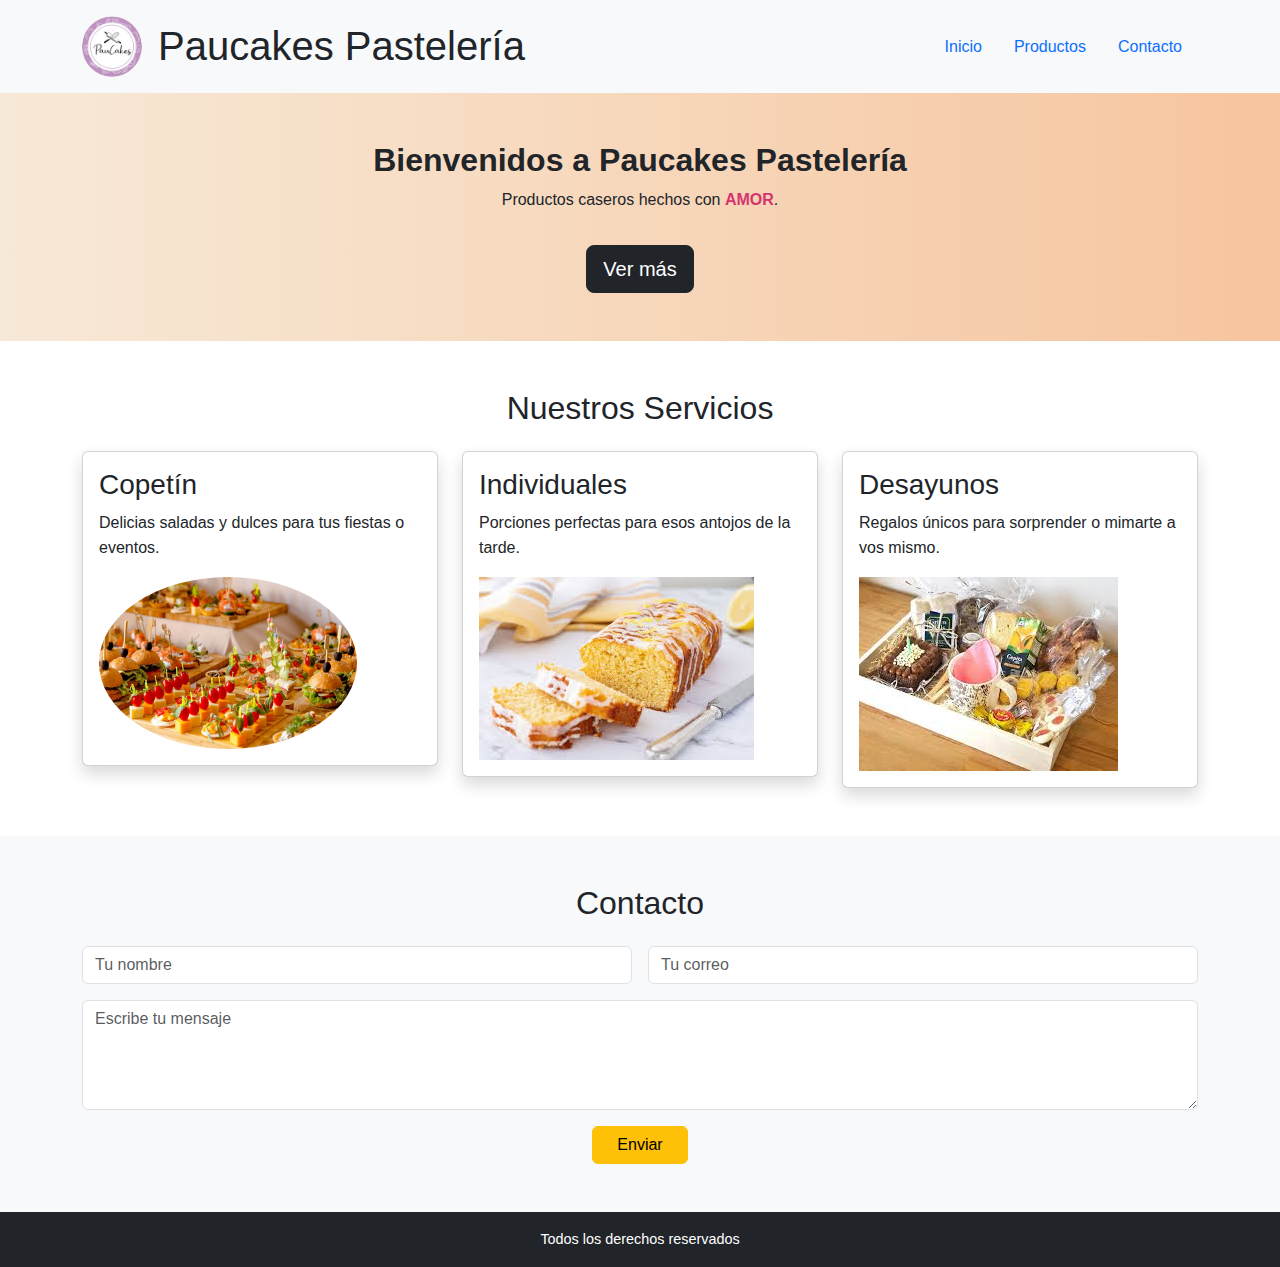
<file: index.html>
<!DOCTYPE html>
<html lang="es">
<head>
  <meta charset="UTF-8">
  <meta name="viewport" content="width=device-width, initial-scale=1.0">
  <title>Paucakes Pastelería</title>
  <!-- Bootstrap -->
  <link href="https://cdn.jsdelivr.net/npm/bootstrap@5.3.2/dist/css/bootstrap.min.css" rel="stylesheet">
  <!-- CSS propio -->
  <link rel="stylesheet" href="css/main.css">
</head>
<body>
  <!-- Encabezado -->
  <header class="bg-light shadow-sm">
    <div class="container d-flex justify-content-between align-items-center py-3">
      <div class="d-flex align-items-center">
        <img src="img/Adobe Express - file.jpg" alt="Logo Paucakes" class="logo me-3">
        <h1 class="titulo m-0">Paucakes Pastelería</h1>
      </div>
      <nav>
        <ul class="nav">
          <li class="nav-item"><a href="index.html" class="nav-link">Inicio</a></li>
          <li class="nav-item"><a href="produtcos.html" class="nav-link">Productos</a></li>
          <li class="nav-item"><a href="contacto.html" class="nav-link">Contacto</a></li>
        </ul>
      </nav>
    </div>
  </header>

  <!-- Hero -->
  <section id="inicio" class="text-center py-5 bg-warning text-dark hero">
    <div class="container">
      <h2 class="fw-bold">Bienvenidos a Paucakes Pastelería</h2>
      <p>Productos caseros hechos con <span class="amor">AMOR</span>.</p>
      <a href="#servicios" class="btn btn-dark btn-lg mt-3">Ver más</a>
    </div>
  </section>

  <!-- Servicios -->
  <section id="servicios" class="py-5">
    <div class="container">
      <h2 class="text-center mb-4">Nuestros Servicios</h2>
      <div class="row g-4">
        <div class="col-md-4">
          <article class="card shadow service-card">
            <div class="card-body">
              <h3 class="card-title">Copetín</h3>
              <p class="card-text">Delicias saladas y dulces para tus fiestas o eventos.</p>
              <img src="img/copetin.jpg" alt="copetin" class="copetin me-3">
            </div>
          </article>
        </div>
        <div class="col-md-4">
          <article class="card shadow service-card">
            <div class="card-body">
              <h3 class="card-title">Individuales</h3>
              <p class="card-text">Porciones perfectas para esos antojos de la tarde.</p>
              <img src="img/budin.jpg" alt="budin" class="budin">
            </div>
          </article>
        </div>
        <div class="col-md-4">
          <article class="card shadow service-card">
            <div class="card-body">
              <h3 class="card-title">Desayunos</h3>
              <p class="card-text">Regalos únicos para sorprender o mimarte a vos mismo.</p>
              <img src="img/desayuno.jpg" alt="">
            </div>
          </article>
        </div>
      </div>
    </div>
  </section>

  <!-- Contacto -->
  <section id="contacto" class="bg-light py-5">
    <div class="container">
      <h2 class="text-center mb-4">Contacto</h2>
      <form class="row g-3">
        <div class="col-md-6">
          <input type="text" class="form-control" placeholder="Tu nombre" required>
        </div>
        <div class="col-md-6">
          <input type="email" class="form-control" placeholder="Tu correo" required>
        </div>
        <div class="col-12">
          <textarea class="form-control" rows="4" placeholder="Escribe tu mensaje"></textarea>
        </div>
        <div class="col-12 text-center">
          <button type="submit" class="btn btn-warning px-4">Enviar</button>
        </div>
      </form>
    </div>
  </section>

  <!-- Footer -->
  <footer class="bg-dark text-white text-center py-3">
    <p class="m-0">Todos los derechos reservados</p>
  </footer>

  <!-- Bootstrap JS -->
  <script src="https://cdn.jsdelivr.net/npm/bootstrap@5.3.2/dist/js/bootstrap.bundle.min.js"></script>
</body>
</html>
</file>
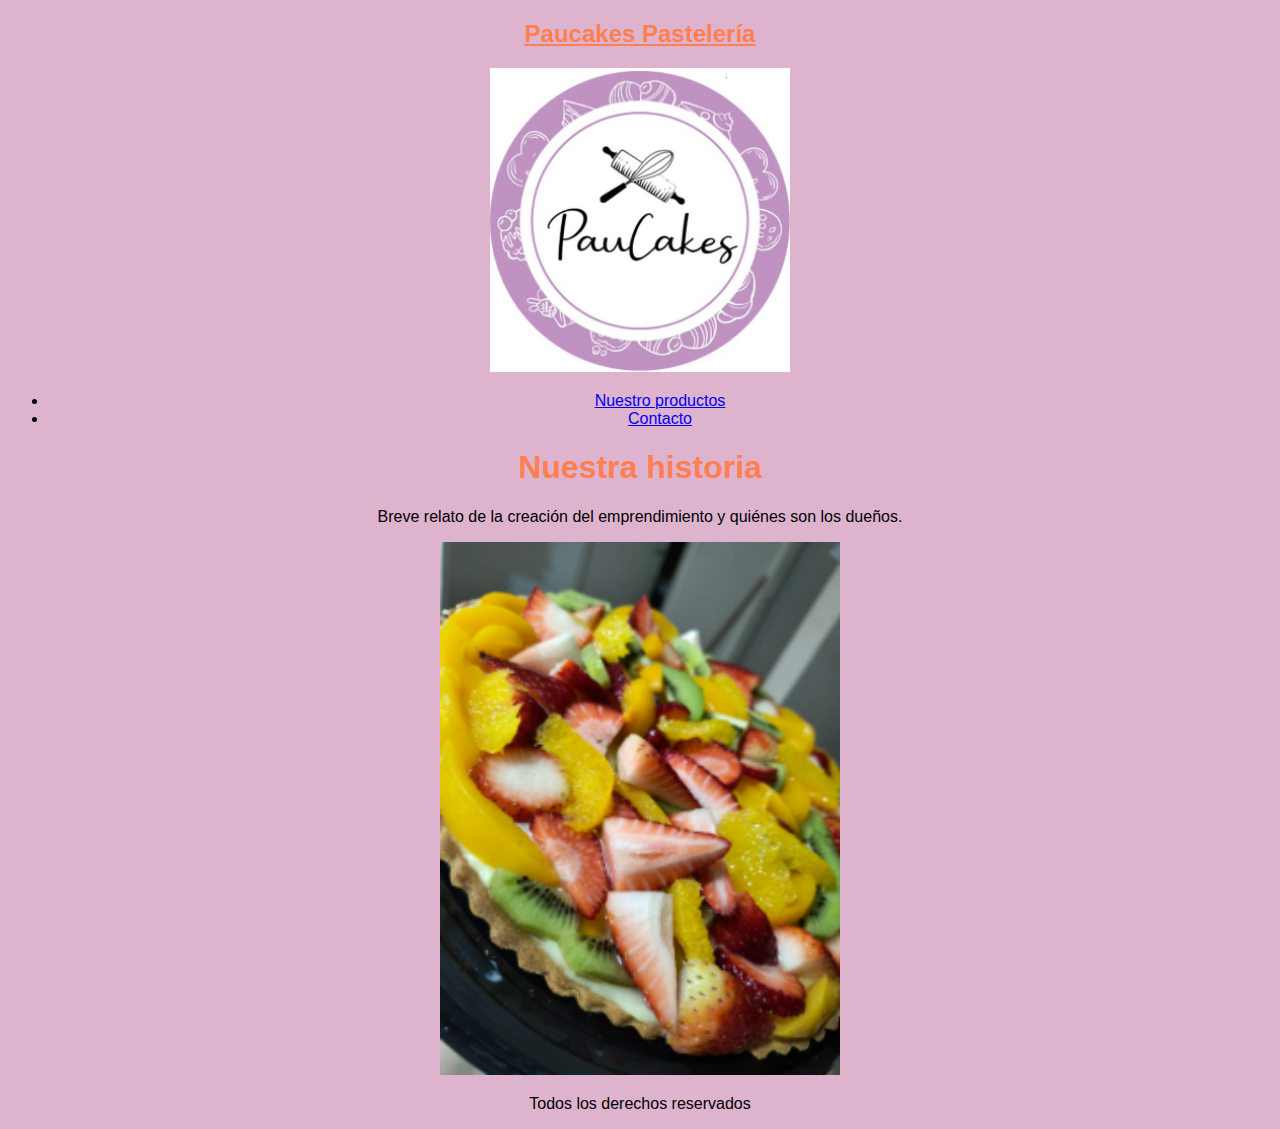
<file: semanados/index.html>
<!DOCTYPE html>
<html lang="en">
<head>
  <meta charset="UTF-8">
  <meta name="viewport" content="width=device-width, initial-scale=1.0">
  <title>Paucakes Pastelería</title>
</head>
<body>

 
  <h2 style="color: coral; text-align: center; text-decoration: underline;">
    Paucakes Pastelería
  </h2>

  <!-- Encabezado -->
  <header>
    <img src="../semanados/img/Adobe Express - file.jpg" alt="Logo Paucakes" width="300">

    <!-- Menú de navegación -->
    <nav>
      <ul>
        <li>
          <a href="../semanados/PRODUCTOS.HTML">Nuestro productos</a>
        </li>
        <li>
          <a href="../semanados/contacto.html">Contacto</a>
        </li>
      </ul>
    </nav>
  </header>

  <!-- centro de pagina(donde quiero que se explique la historia) -->
  <main>
    <h1 style="color: coral; text-align: center;">Nuestra historia</h1>
    
    <p>Breve relato de la creación del emprendimiento y quiénes son los dueños.</p> 
    <img src="../semanados/img/Tarta.jpg" " width="400">
  </main>

  <!-- Pie de página -->
  <footer>
    <p>Todos los derechos reservados </p>
  </footer>
</body>
</html>
<link rel="stylesheet" href="css/mainindex.css">
</file>
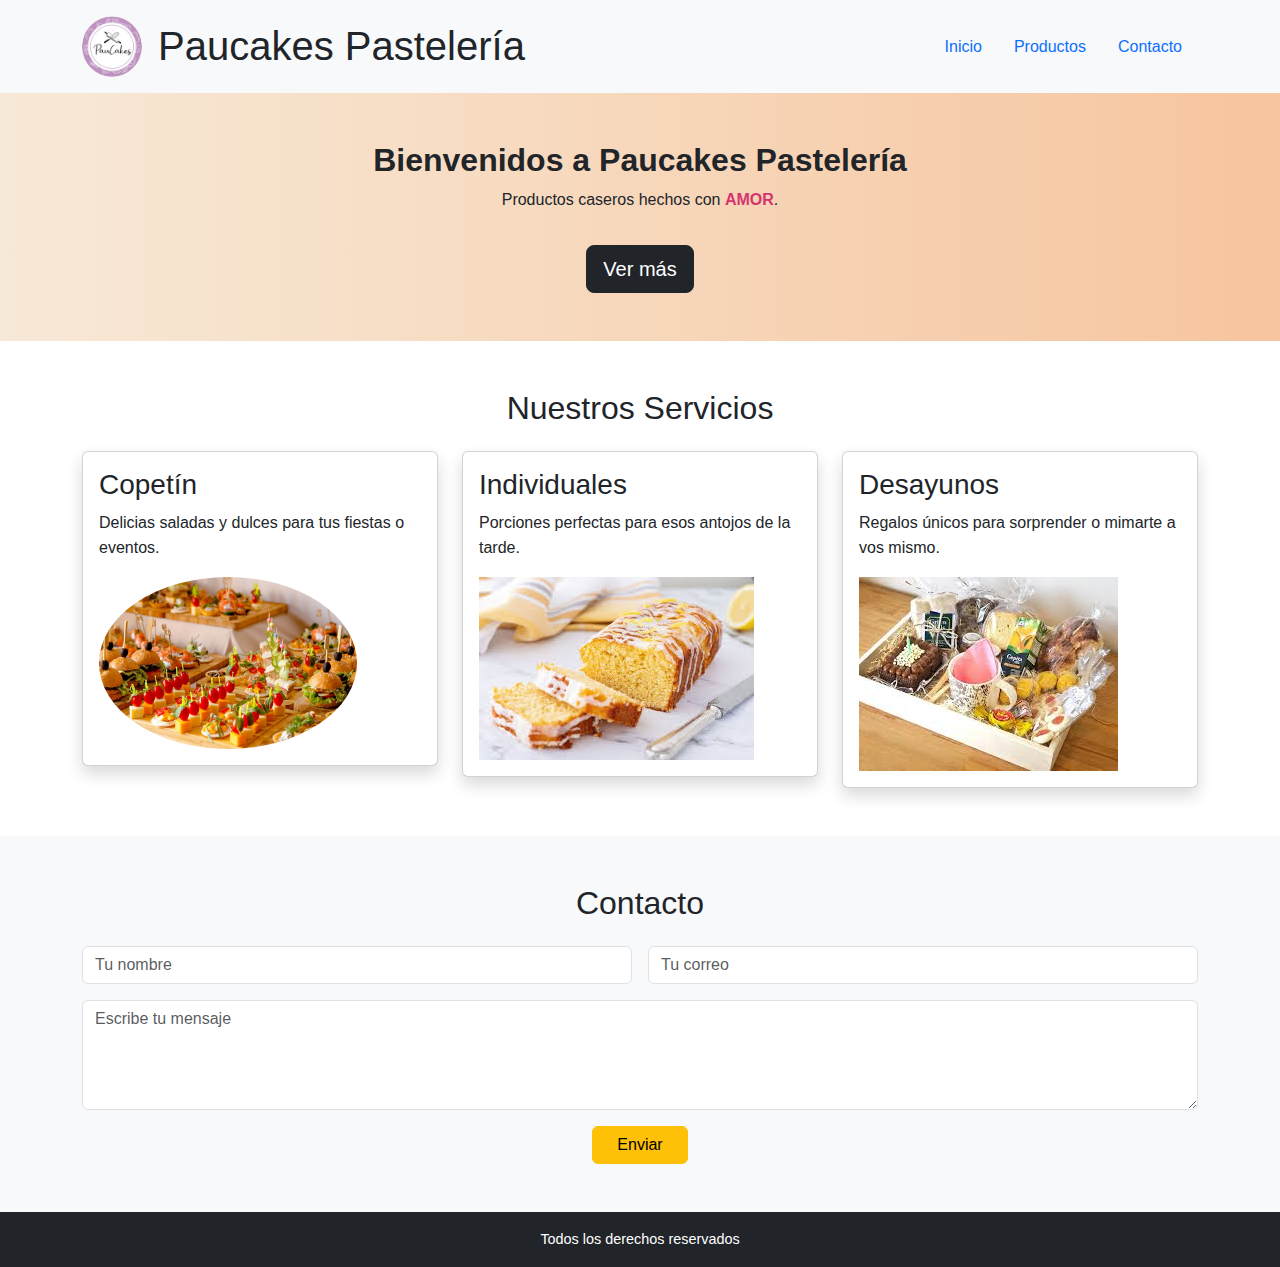
<file: Semanatres/index.html>
<!DOCTYPE html>
<html lang="es">
<head>
  <meta charset="UTF-8">
  <meta name="viewport" content="width=device-width, initial-scale=1.0">
  <title>Paucakes Pastelería</title>
  <!-- Bootstrap -->
  <link href="https://cdn.jsdelivr.net/npm/bootstrap@5.3.2/dist/css/bootstrap.min.css" rel="stylesheet">
  <!-- CSS propio -->
  <link rel="stylesheet" href="css/main.css">
</head>
<body>
  <!-- Encabezado -->
  <header class="bg-light shadow-sm">
    <div class="container d-flex justify-content-between align-items-center py-3">
      <div class="d-flex align-items-center">
        <img src="../semanados/img/Adobe Express - file.jpg" alt="Logo Paucakes" class="logo me-3">
        <h1 class="titulo m-0">Paucakes Pastelería</h1>
      </div>
      <nav>
        <ul class="nav">
          <li class="nav-item"><a href="index.html" class="nav-link">Inicio</a></li>
          <li class="nav-item"><a href="produtcos.html" class="nav-link">Productos</a></li>
          <li class="nav-item"><a href="contacto.html" class="nav-link">Contacto</a></li>
        </ul>
      </nav>
    </div>
  </header>

  <!-- Hero -->
  <section id="inicio" class="text-center py-5 bg-warning text-dark hero">
    <div class="container">
      <h2 class="fw-bold">Bienvenidos a Paucakes Pastelería</h2>
      <p>Productos caseros hechos con <span class="amor">AMOR</span>.</p>
      <a href="#servicios" class="btn btn-dark btn-lg mt-3">Ver más</a>
    </div>
  </section>

  <!-- Servicios -->
  <section id="servicios" class="py-5">
    <div class="container">
      <h2 class="text-center mb-4">Nuestros Servicios</h2>
      <div class="row g-4">
        <div class="col-md-4">
          <article class="card shadow service-card">
            <div class="card-body">
              <h3 class="card-title">Copetín</h3>
              <p class="card-text">Delicias saladas y dulces para tus fiestas o eventos.</p>
              <img src="img/copetin.jpg" alt="copetin" class="copetin me-3">
            </div>
          </article>
        </div>
        <div class="col-md-4">
          <article class="card shadow service-card">
            <div class="card-body">
              <h3 class="card-title">Individuales</h3>
              <p class="card-text">Porciones perfectas para esos antojos de la tarde.</p>
              <img src="img/budin.jpg" alt="budin" class="budin">
            </div>
          </article>
        </div>
        <div class="col-md-4">
          <article class="card shadow service-card">
            <div class="card-body">
              <h3 class="card-title">Desayunos</h3>
              <p class="card-text">Regalos únicos para sorprender o mimarte a vos mismo.</p>
              <img src="img/desayuno.jpg" alt="">
            </div>
          </article>
        </div>
      </div>
    </div>
  </section>

  <!-- Contacto -->
  <section id="contacto" class="bg-light py-5">
    <div class="container">
      <h2 class="text-center mb-4">Contacto</h2>
      <form class="row g-3">
        <div class="col-md-6">
          <input type="text" class="form-control" placeholder="Tu nombre" required>
        </div>
        <div class="col-md-6">
          <input type="email" class="form-control" placeholder="Tu correo" required>
        </div>
        <div class="col-12">
          <textarea class="form-control" rows="4" placeholder="Escribe tu mensaje"></textarea>
        </div>
        <div class="col-12 text-center">
          <button type="submit" class="btn btn-warning px-4">Enviar</button>
        </div>
      </form>
    </div>
  </section>

  <!-- Footer -->
  <footer class="bg-dark text-white text-center py-3">
    <p class="m-0">Todos los derechos reservados</p>
  </footer>

  <!-- Bootstrap JS -->
  <script src="https://cdn.jsdelivr.net/npm/bootstrap@5.3.2/dist/js/bootstrap.bundle.min.js"></script>
</body>
</html>
</file>
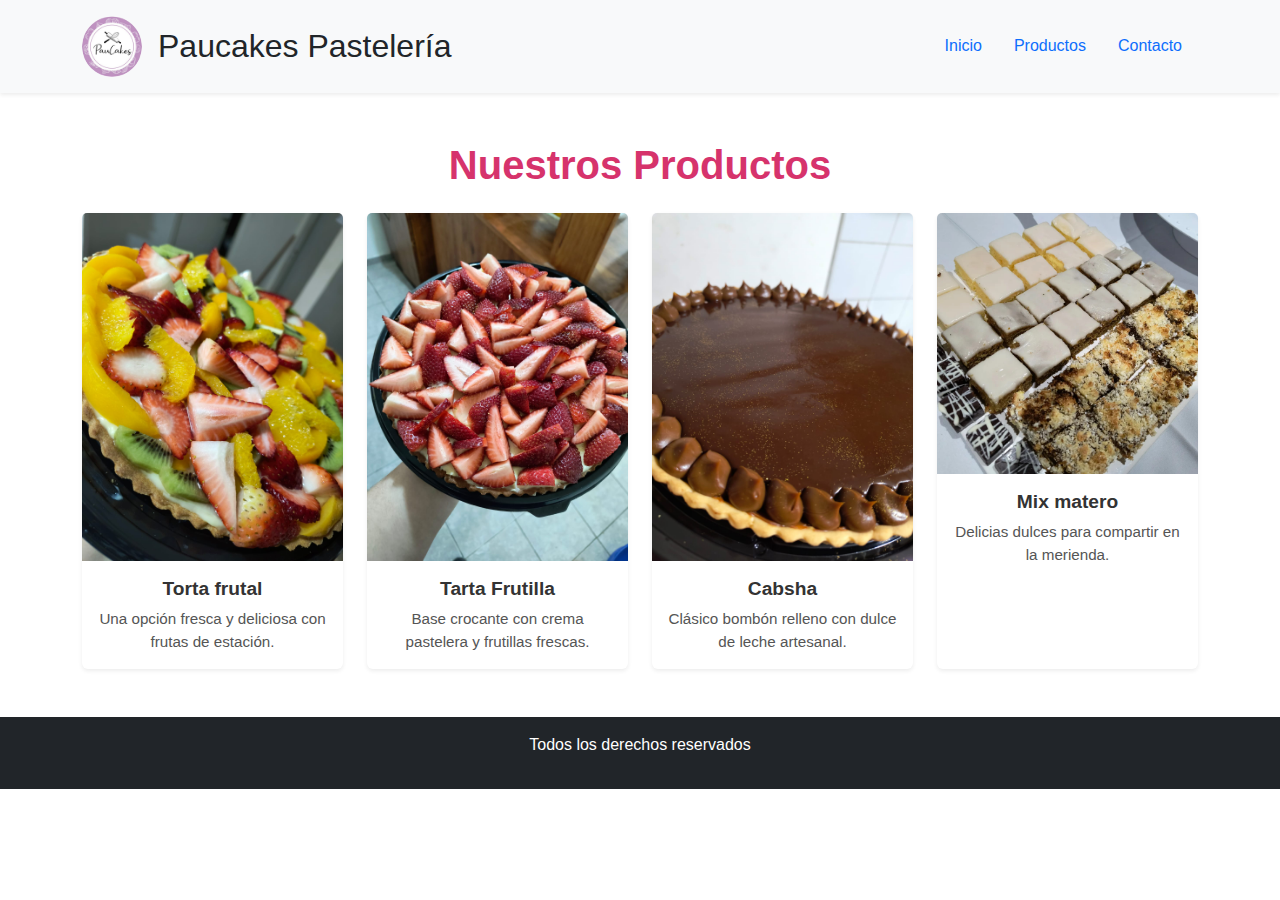
<file: produtcos.html>
<!DOCTYPE html> 
<html lang="es">
<head>
  <meta charset="UTF-8">
  <meta name="viewport" content="width=device-width, initial-scale=1.0">
  <title>Paucakes Pastelería | Productos</title>

  <!-- Bootstrap -->
  <link href="https://cdn.jsdelivr.net/npm/bootstrap@5.3.0/dist/css/bootstrap.min.css" rel="stylesheet">

  <!-- Estilos personalizados -->
  <link rel="stylesheet" href="css/mainproductos.css">
</head>
<body>
  <!-- Encabezado -->
  <header class="bg-light shadow-sm py-3">
    <div class="container d-flex justify-content-between align-items-center">
      <div class="d-flex align-items-center">
        <img src="img/Adobe Express - file.jpg" alt="Logo Paucakes" class="logo me-3">
        <h2 class="titulo m-0">Paucakes Pastelería</h2>
      </div>
      <nav>
        <ul class="nav">
          <li class="nav-item"><a href="index.html" class="nav-link">Inicio</a></li>
          <li class="nav-item"><a href="produtcos.html" class="nav-link">Productos</a></li>
          <li class="nav-item"><a href="contacto.html" class="nav-link">Contacto</a></li>
        </ul>
      </nav>
    </div>
  </header>

  <!-- Productos -->
  <main class="container my-5">
    <h1 class="text-center mb-4 subtitulo">Nuestros Productos</h1>

    <section class="row g-4">
      <!-- Producto -->
      <article class="col-md-6 col-lg-3">
        <div class="card producto h-100 shadow-sm">
          <img src="img/WhatsApp Image 2025-08-16 at 3.00.41 PM.jpeg" alt="Torta frutal" class="card-img-top">
          <div class="card-body text-center">
            <h3 class="card-title">Torta frutal</h3>
            <p class="card-text">Una opción fresca y deliciosa con frutas de estación.</p>
          </div>
        </div>
      </article>

      <!-- Producto -->
      <article class="col-md-6 col-lg-3">
        <div class="card producto h-100 shadow-sm">
          <img src="img/WhatsApp Image 2025-08-16 at 3.00.42 PM.jpeg" alt="Tarta Frutilla" class="card-img-top">
          <div class="card-body text-center">
            <h3 class="card-title">Tarta Frutilla</h3>
            <p class="card-text">Base crocante con crema pastelera y frutillas frescas.</p>
          </div>
        </div>
      </article>

      <!-- Producto -->
      <article class="col-md-6 col-lg-3">
        <div class="card producto h-100 shadow-sm">
          <img src="img/WhatsApp Image 2025-08-16 at 3.00.46 PM (1).jpeg" alt="Cabsha" class="card-img-top">
          <div class="card-body text-center">
            <h3 class="card-title">Cabsha</h3>
            <p class="card-text">Clásico bombón relleno con dulce de leche artesanal.</p>
          </div>
        </div>
      </article>

      <!-- Producto -->
      <article class="col-md-6 col-lg-3">
        <div class="card producto h-100 shadow-sm">
          <img src="img/WhatsApp Image 2025-08-16 at 3.00.49 PM.jpeg" alt="Mix matero" class="card-img-top">
          <div class="card-body text-center">
            <h3 class="card-title">Mix matero</h3>
            <p class="card-text">Delicias dulces para compartir en la merienda.</p>
          </div>
        </div>
      </article>
    </section>
  </main>

  <!-- Footer -->
  <footer class="bg-dark text-white text-center py-3">
    <p class="m-0"></p>Todos los derechos reservados</p>
  </footer>

  <!-- Bootstrap JS -->
  <script src="https://cdn.jsdelivr.net/npm/bootstrap@5.3.0/dist/js/bootstrap.bundle.min.js"></script>
</body>
</html>
</file>
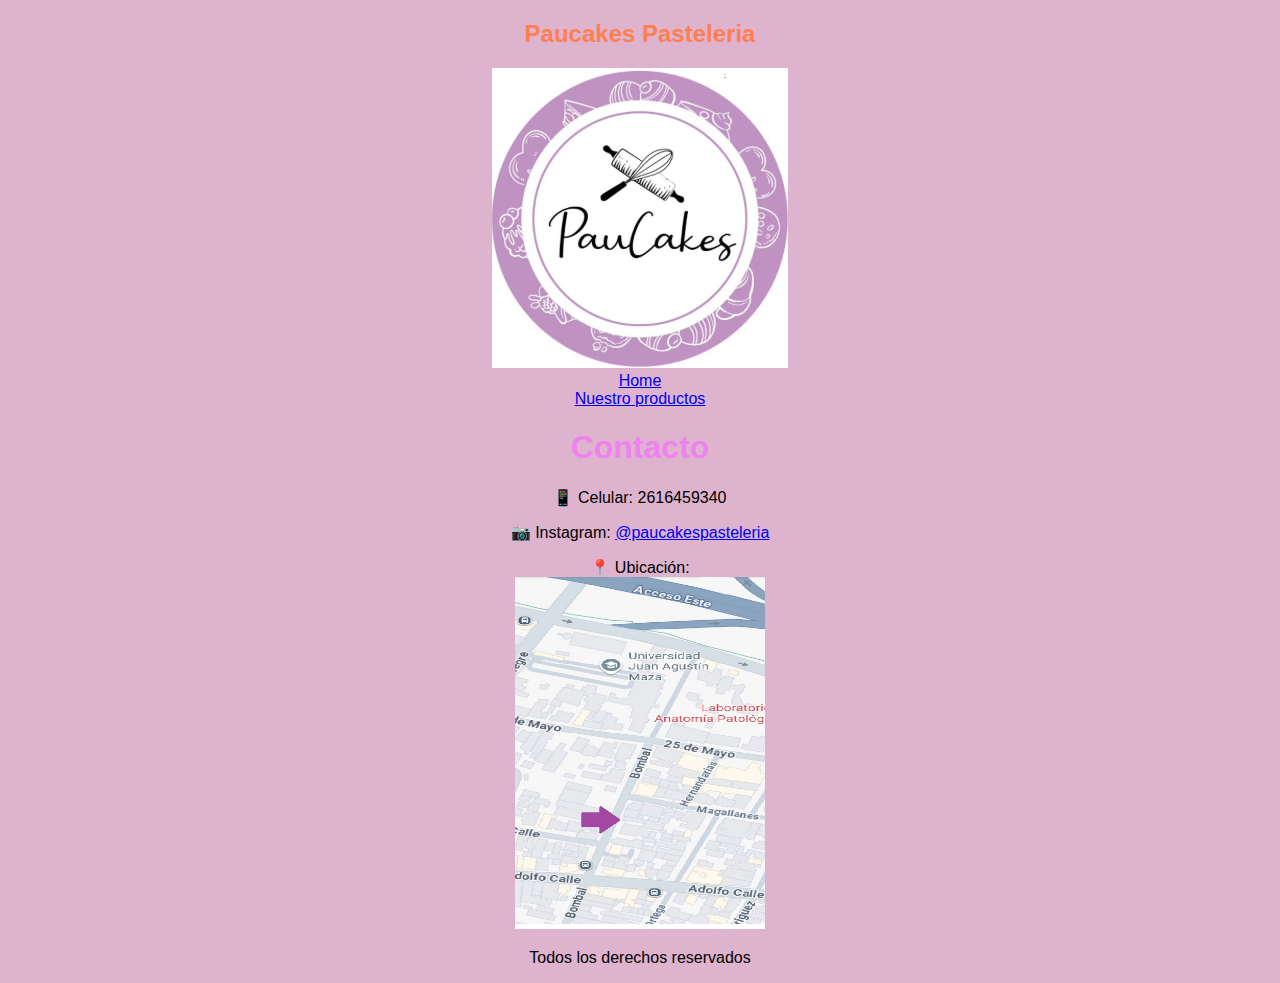
<file: semanados/contacto.html>
<!DOCTYPE html>
<html lang="en">
<head>
  <meta charset="UTF-8">
  <meta name="viewport" content="width=device-width, initial-scale=1.0">
    
 


</head>

<body>
  
  <header>
  
    <h2 class="titulo">Paucakes Pasteleria</h2>

    
    
  </header>

  <!-- Logo -->
  <img src="../semanados/img/Adobe Express - file.jpg""

   <ul class="menu">
        <li><a href="index.html">Home</a></li>
        <li>
          <a href="../semanados/PRODUCTOS.HTML">Nuestro productos</a>
        </li>
  <!-- informacion de contacto-->
  <main>
    <h1 style="color: violet;">Contacto</h1>
    
    <p>📱 Celular: 2616459340</p>
    <p>
      📷 Instagram: 
      <a href="https://www.instagram.com/paucakespasteleria?igsh=MXBmNG1oOWQwZzVlag==" target="_blank">
        @paucakespasteleria
      </a>
    </p>
    <p>
      📍 Ubicación:  
      <br>
      <img src="img/ubicacion.jpg" width="250">
    </p>
  </main>

  <!-- Pie de página -->
  <footer>
    <p>Todos los derechos reservados</p>
  </footer>
</body>
</html>
<link rel="stylesheet" href="css/mainindex.css">
</file>
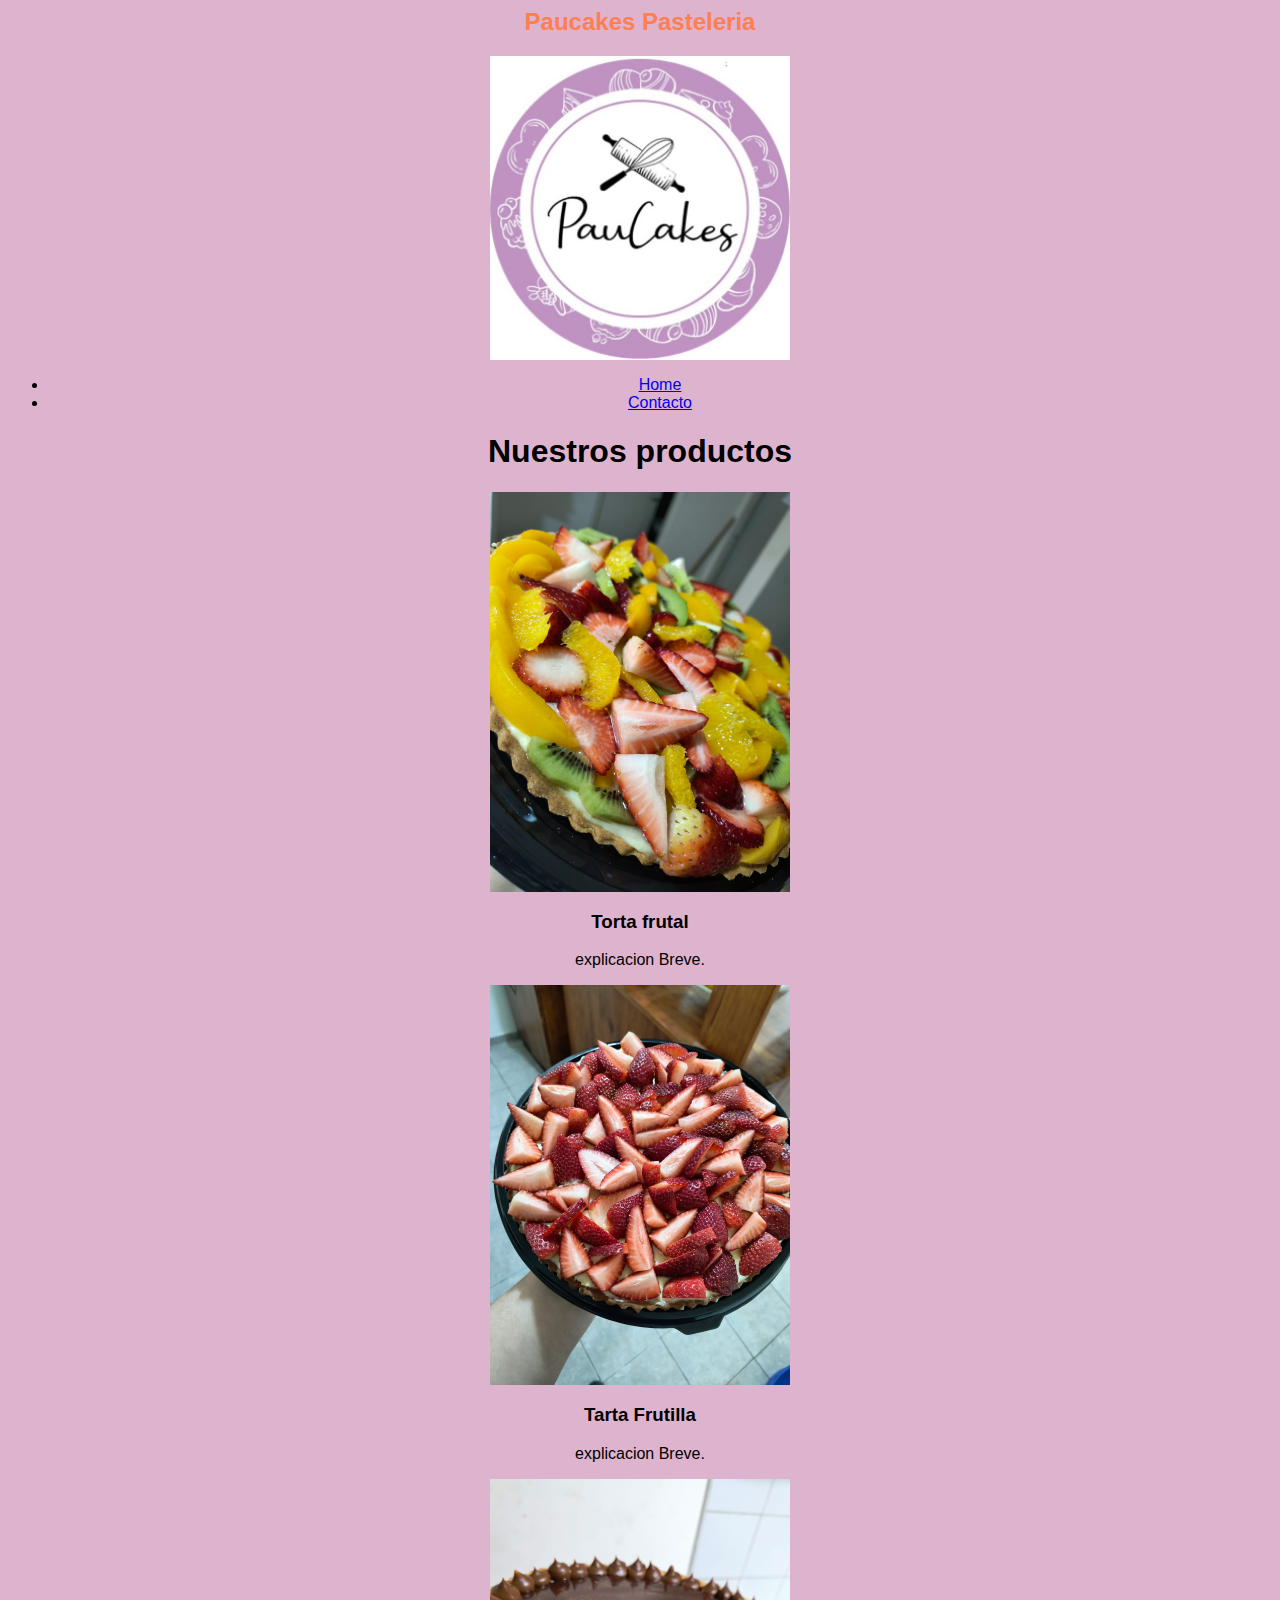
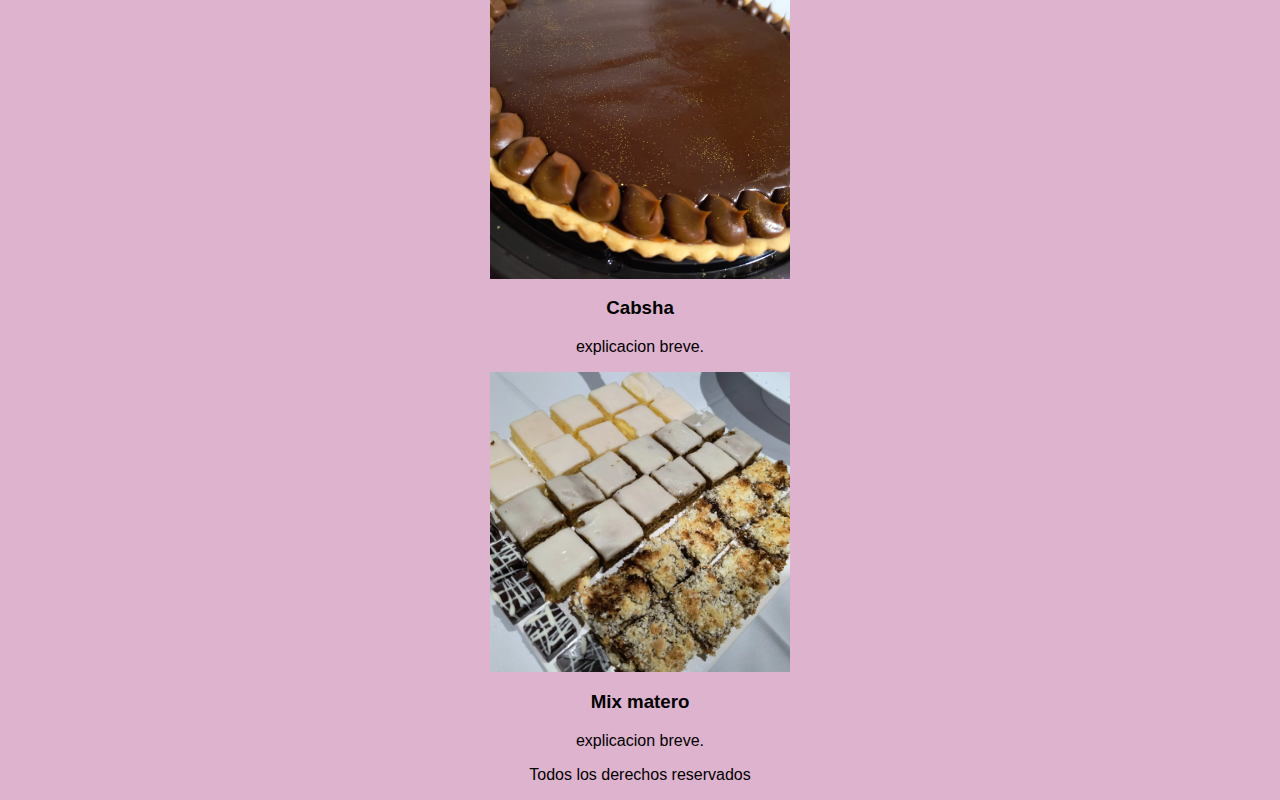
<file: semanados/PRODUCTOS.HTML>
<head>
 
 
  <title>Paucakes Pasteleria</title>
  
</head>
<body>

  <!-- Encabezado -->
     <!-- Encabezado -->
  <header>
     <h2 class="titulo">Paucakes Pasteleria</h2>
    <img src="../semanados/img/Adobe Express - file.jpg" alt="Logo Paucakes" width="300">

    
    <nav>
      <ul class="menu">
        <li><a href="index.html">Home</a></li>

        <li><a href="contacto.html">Contacto</a></li>
      </ul>
    </nav>
  </header>

  <!-- Lista con los productos -->
  <main>
    <h1 class="subtitulo">Nuestros productos</h1>

    <section class="productos">
      <article class="producto">
        <img src="img/WhatsApp Image 2025-08-16 at 3.00.41 PM.jpeg" alt="Torta frutal" width="300" >
        <h3>Torta frutal</h3>
        <p>explicacion Breve.</p>
      </article>

      <article class="producto">
        <img src="img/WhatsApp Image 2025-08-16 at 3.00.42 PM.jpeg" alt="Tarta Frutilla" width="300" >
        <h3>Tarta Frutilla</h3>
        <p>explicacion Breve.</p>
      </article>

      

      <article class="producto">
        <img src="img/WhatsApp Image 2025-08-16 at 3.00.46 PM (1).jpeg" alt="Cabsha" width="300" >
        <h3>Cabsha</h3>
        <p>explicacion breve.</p>
      </article>

      <article class="producto">
        <img src="img/WhatsApp Image 2025-08-16 at 3.00.49 PM.jpeg" alt="Mix materos" width="300" >
        <h3>Mix matero</h3>
        <p>explicacion breve.</p>
      </article>
    </section>
  </main>

  <!-- Pie de página -->
  <footer>
    <p>Todos los derechos reservados</p>
  </footer>

</body>
</html>

<link rel="stylesheet" href="css/mainindex.css">
</file>
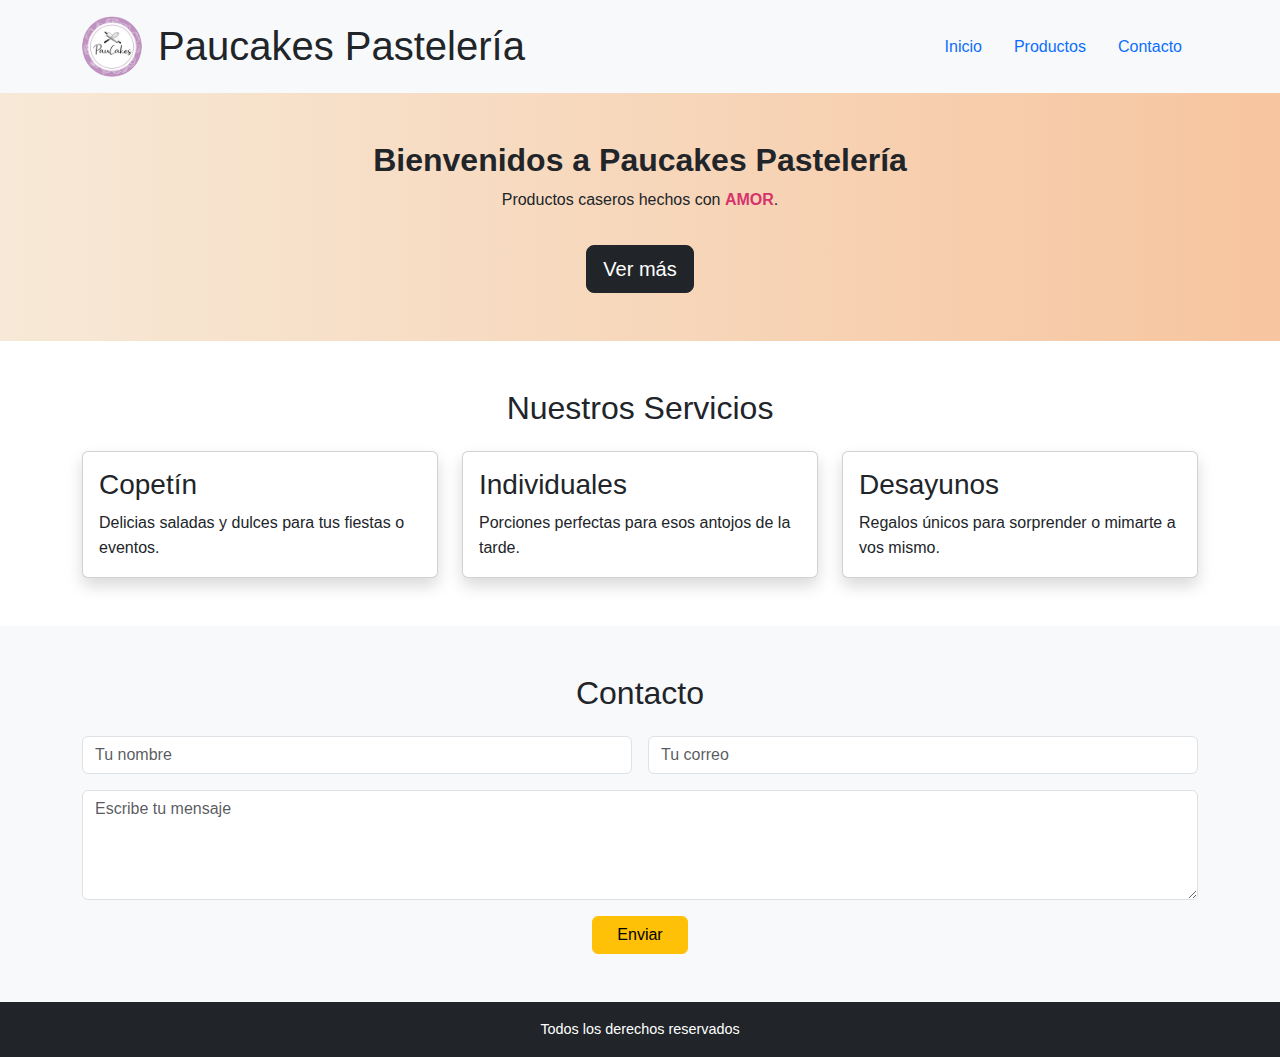
<file: Semanatres/PAGINA PRINCIPAL.html>
<!DOCTYPE html>
<html lang="es">
<head>
  <meta charset="UTF-8">
  <meta name="viewport" content="width=device-width, initial-scale=1.0">
  <title>Paucakes Pastelería</title>
  <!-- Bootstrap -->
  <link href="https://cdn.jsdelivr.net/npm/bootstrap@5.3.2/dist/css/bootstrap.min.css" rel="stylesheet">
  <!-- CSS propio -->
  <link rel="stylesheet" href="main.css">
</head>
<body>
  <!-- Encabezado -->
  <header class="bg-light shadow-sm">
    <div class="container d-flex justify-content-between align-items-center py-3">
      <div class="d-flex align-items-center">
        <img src="../semanados/img/Adobe Express - file.jpg" alt="Logo Paucakes" class="logo me-3">
        <h1 class="titulo m-0">Paucakes Pastelería</h1>
      </div>
      <nav>
        <ul class="nav">
          <li class="nav-item"><a href="index.html" class="nav-link">Inicio</a></li>
          <li class="nav-item"><a href="produtcos.html" class="nav-link">Productos</a></li>
          <li class="nav-item"><a href="contacto.html" class="nav-link">Contacto</a></li>
        </ul>
      </nav>
    </div>
  </header>

  <!-- Hero -->
  <section id="inicio" class="text-center py-5 bg-warning text-dark hero">
    <div class="container">
      <h2 class="fw-bold">Bienvenidos a Paucakes Pastelería</h2>
      <p>Productos caseros hechos con <span class="amor">AMOR</span>.</p>
      <a href="#servicios" class="btn btn-dark btn-lg mt-3">Ver más</a>
    </div>
  </section>

  <!-- Servicios -->
  <section id="servicios" class="py-5">
    <div class="container">
      <h2 class="text-center mb-4">Nuestros Servicios</h2>
      <div class="row g-4">
        <div class="col-md-4">
          <article class="card shadow service-card">
            <div class="card-body">
              <h3 class="card-title">Copetín</h3>
              <p class="card-text">Delicias saladas y dulces para tus fiestas o eventos.</p>
            </div>
          </article>
        </div>
        <div class="col-md-4">
          <article class="card shadow service-card">
            <div class="card-body">
              <h3 class="card-title">Individuales</h3>
              <p class="card-text">Porciones perfectas para esos antojos de la tarde.</p>
            </div>
          </article>
        </div>
        <div class="col-md-4">
          <article class="card shadow service-card">
            <div class="card-body">
              <h3 class="card-title">Desayunos</h3>
              <p class="card-text">Regalos únicos para sorprender o mimarte a vos mismo.</p>
            </div>
          </article>
        </div>
      </div>
    </div>
  </section>

  <!-- Contacto -->
  <section id="contacto" class="bg-light py-5">
    <div class="container">
      <h2 class="text-center mb-4">Contacto</h2>
      <form class="row g-3">
        <div class="col-md-6">
          <input type="text" class="form-control" placeholder="Tu nombre" required>
        </div>
        <div class="col-md-6">
          <input type="email" class="form-control" placeholder="Tu correo" required>
        </div>
        <div class="col-12">
          <textarea class="form-control" rows="4" placeholder="Escribe tu mensaje"></textarea>
        </div>
        <div class="col-12 text-center">
          <button type="submit" class="btn btn-warning px-4">Enviar</button>
        </div>
      </form>
    </div>
  </section>

  <!-- Footer -->
  <footer class="bg-dark text-white text-center py-3">
    <p class="m-0">Todos los derechos reservados</p>
  </footer>

  <!-- Bootstrap JS -->
  <script src="https://cdn.jsdelivr.net/npm/bootstrap@5.3.2/dist/js/bootstrap.bundle.min.js"></script>
</body>
</html>
</file>
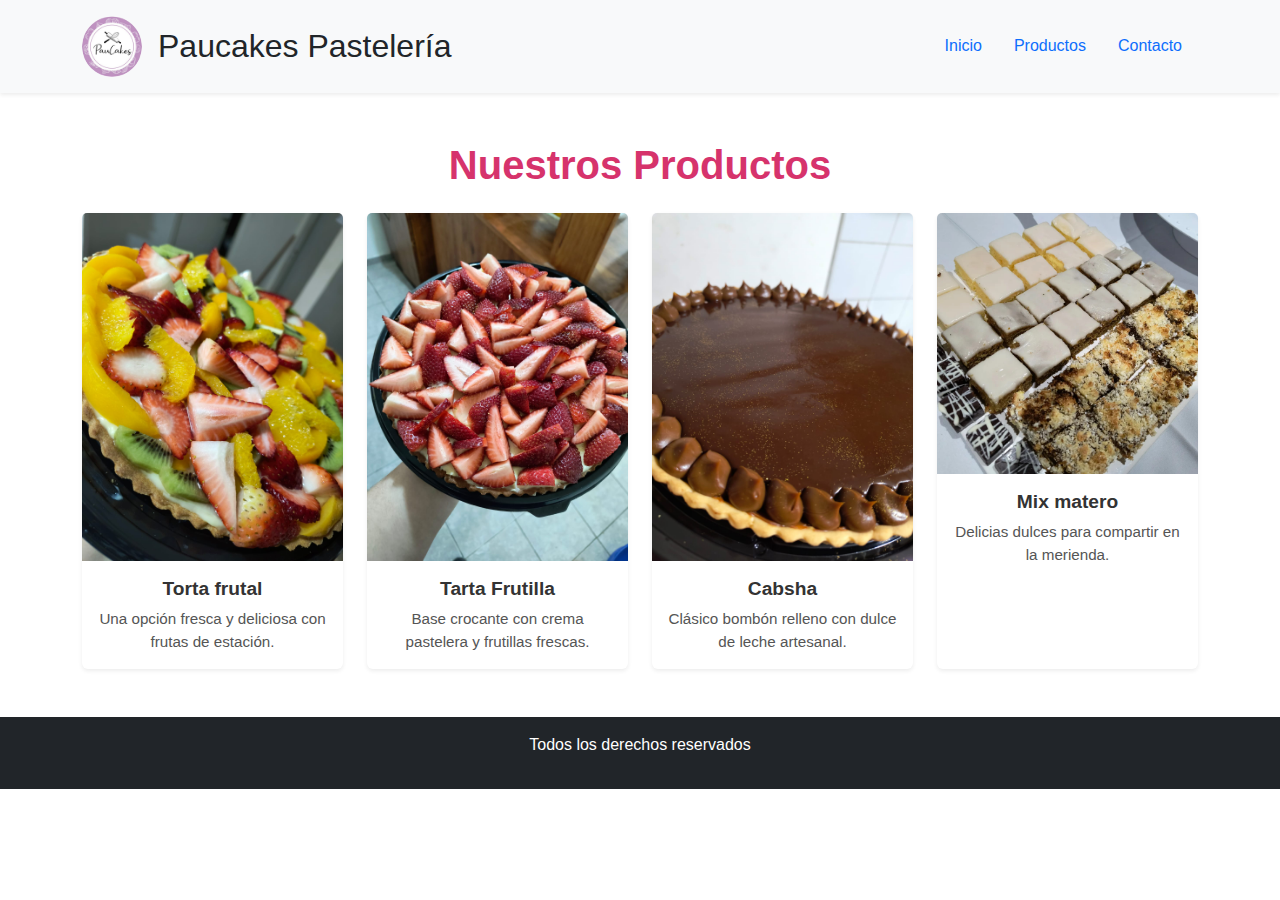
<file: Semanatres/produtcos.html>
<!DOCTYPE html> 
<html lang="es">
<head>
  <meta charset="UTF-8">
  <meta name="viewport" content="width=device-width, initial-scale=1.0">
  <title>Paucakes Pastelería | Productos</title>

  <!-- Bootstrap -->
  <link href="https://cdn.jsdelivr.net/npm/bootstrap@5.3.0/dist/css/bootstrap.min.css" rel="stylesheet">

  <!-- Estilos personalizados -->
  <link rel="stylesheet" href="css/mainproductos.css">
</head>
<body>
  <!-- Encabezado -->
  <header class="bg-light shadow-sm py-3">
    <div class="container d-flex justify-content-between align-items-center">
      <div class="d-flex align-items-center">
        <img src="../semanados/img/Adobe Express - file.jpg" alt="Logo Paucakes" class="logo me-3">
        <h2 class="titulo m-0">Paucakes Pastelería</h2>
      </div>
      <nav>
        <ul class="nav">
          <li class="nav-item"><a href="index.html" class="nav-link">Inicio</a></li>
          <li class="nav-item"><a href="produtcos.html" class="nav-link">Productos</a></li>
          <li class="nav-item"><a href="contacto.html" class="nav-link">Contacto</a></li>
        </ul>
      </nav>
    </div>
  </header>

  <!-- Productos -->
  <main class="container my-5">
    <h1 class="text-center mb-4 subtitulo">Nuestros Productos</h1>

    <section class="row g-4">
      <!-- Producto -->
      <article class="col-md-6 col-lg-3">
        <div class="card producto h-100 shadow-sm">
          <img src="img/WhatsApp Image 2025-08-16 at 3.00.41 PM.jpeg" alt="Torta frutal" class="card-img-top">
          <div class="card-body text-center">
            <h3 class="card-title">Torta frutal</h3>
            <p class="card-text">Una opción fresca y deliciosa con frutas de estación.</p>
          </div>
        </div>
      </article>

      <!-- Producto -->
      <article class="col-md-6 col-lg-3">
        <div class="card producto h-100 shadow-sm">
          <img src="img/WhatsApp Image 2025-08-16 at 3.00.42 PM.jpeg" alt="Tarta Frutilla" class="card-img-top">
          <div class="card-body text-center">
            <h3 class="card-title">Tarta Frutilla</h3>
            <p class="card-text">Base crocante con crema pastelera y frutillas frescas.</p>
          </div>
        </div>
      </article>

      <!-- Producto -->
      <article class="col-md-6 col-lg-3">
        <div class="card producto h-100 shadow-sm">
          <img src="img/WhatsApp Image 2025-08-16 at 3.00.46 PM (1).jpeg" alt="Cabsha" class="card-img-top">
          <div class="card-body text-center">
            <h3 class="card-title">Cabsha</h3>
            <p class="card-text">Clásico bombón relleno con dulce de leche artesanal.</p>
          </div>
        </div>
      </article>

      <!-- Producto -->
      <article class="col-md-6 col-lg-3">
        <div class="card producto h-100 shadow-sm">
          <img src="img/WhatsApp Image 2025-08-16 at 3.00.49 PM.jpeg" alt="Mix matero" class="card-img-top">
          <div class="card-body text-center">
            <h3 class="card-title">Mix matero</h3>
            <p class="card-text">Delicias dulces para compartir en la merienda.</p>
          </div>
        </div>
      </article>
    </section>
  </main>

  <!-- Footer -->
  <footer class="bg-dark text-white text-center py-3">
    <p class="m-0"></p>Todos los derechos reservados</p>
  </footer>

  <!-- Bootstrap JS -->
  <script src="https://cdn.jsdelivr.net/npm/bootstrap@5.3.0/dist/js/bootstrap.bundle.min.js"></script>
</body>
</html>
</file>
<file: css/main.css>
/* Tipografía y colores */
body {
  font-family: 'Segoe UI', Tahoma, Geneva, Verdana, sans-serif;
  line-height: 1.6;
}
/* Logo */
.logo {
  width: 60px;
  height: auto;
  border-radius: 50%;
}
/*copetin*/
.copetin {
    width: 80%;
  height: auto;
  border-radius: 100%;
}

/* Hero */
.hero {
  background: linear-gradient(to right, #f7e9d7, #f7c59f);
  color: #333;
}

.hero .amor {
  font-weight: bold;
  color: #d6336c;
}

/* Cards de servicios */
.service-card {
  transition: transform 0.3s ease, box-shadow 0.3s ease;
}

.service-card:hover {
  transform: translateY(-8px);
  box-shadow: 0 8px 20px rgba(0,0,0,0.2);
}

/* Footer */
footer {
  font-size: 0.9rem;
}
</file>
<file: semanados/css/mainindex.css>
/* --------- Estilos generales --------- */
body {
  font-family: Arial, sans-serif;
  background-color: rgb(222, 179, 206);
  text-align: center;
}

/* --Titulos -- */
.titulo {
  color:coral;
  ;
  text-align: center;
}

.

.logo {
  width: 250px;
  border-radius: 10px;
  text-align: center;

}


.
}

  
  }

.menu a {
  text-decoration: none;
  color: #5a2d82;
  
  
}

.menu a:hover {
  color: coral;
}


/* --Footer -- */


.footer {
  
  color: #5a2d82;
}
</file>
<file: Semanatres/css/main.css>
/* Tipografía y colores */
body {
  font-family: 'Segoe UI', Tahoma, Geneva, Verdana, sans-serif;
  line-height: 1.6;
}
/* Logo */
.logo {
  width: 60px;
  height: auto;
  border-radius: 50%;
}
/*copetin*/
.copetin {
    width: 80%;
  height: auto;
  border-radius: 100%;
}

/* Hero */
.hero {
  background: linear-gradient(to right, #f7e9d7, #f7c59f);
  color: #333;
}

.hero .amor {
  font-weight: bold;
  color: #d6336c;
}

/* Cards de servicios */
.service-card {
  transition: transform 0.3s ease, box-shadow 0.3s ease;
}

.service-card:hover {
  transform: translateY(-8px);
  box-shadow: 0 8px 20px rgba(0,0,0,0.2);
}

/* Footer */
footer {
  font-size: 0.9rem;
}
</file>
<file: css/mainproductos.css>
/* General */
body {
  font-family: 'Segoe UI', Tahoma, Geneva, Verdana, sans-serif;
}

/* Logo */
.logo {
  width: 60px;
  height: auto;
  border-radius: 50%;
}

/* Subtítulo */
.subtitulo {
  font-weight: bold;
  color: #d6336c;
}

/* Tarjetas de productos */
.card.producto {
  transition: transform 0.3s ease, box-shadow 0.3s ease;
  border: none;
}

.card.producto:hover {
  transform: translateY(-8px);
  box-shadow: 0 8px 20px rgba(0,0,0,0.2);
}

.card-title {
  font-size: 1.2rem;
  font-weight: bold;
  color: #333;
}

.card-text {
  font-size: 0.95rem;
  color: #555;
}
</file>
<file: Semanatres/main.css>
/* Tipografía y colores */
body {
  font-family: 'Segoe UI', Tahoma, Geneva, Verdana, sans-serif;
  line-height: 1.6;
}

/* Logo */
.logo {
  width: 60px;
  height: auto;
  border-radius: 50%;
}

/* Hero */
.hero {
  background: linear-gradient(to right, #f7e9d7, #f7c59f);
  color: #333;
}

.hero .amor {
  font-weight: bold;
  color: #d6336c;
}

/* Cards de servicios */
.service-card {
  transition: transform 0.3s ease, box-shadow 0.3s ease;
}

.service-card:hover {
  transform: translateY(-8px);
  box-shadow: 0 8px 20px rgba(0,0,0,0.2);
}

/* Footer */
footer {
  font-size: 0.9rem;
}
</file>
<file: Semanatres/css/mainproductos.css>
/* General */
body {
  font-family: 'Segoe UI', Tahoma, Geneva, Verdana, sans-serif;
}

/* Logo */
.logo {
  width: 60px;
  height: auto;
  border-radius: 50%;
}

/* Subtítulo */
.subtitulo {
  font-weight: bold;
  color: #d6336c;
}

/* Tarjetas de productos */
.card.producto {
  transition: transform 0.3s ease, box-shadow 0.3s ease;
  border: none;
}

.card.producto:hover {
  transform: translateY(-8px);
  box-shadow: 0 8px 20px rgba(0,0,0,0.2);
}

.card-title {
  font-size: 1.2rem;
  font-weight: bold;
  color: #333;
}

.card-text {
  font-size: 0.95rem;
  color: #555;
}
</file>
